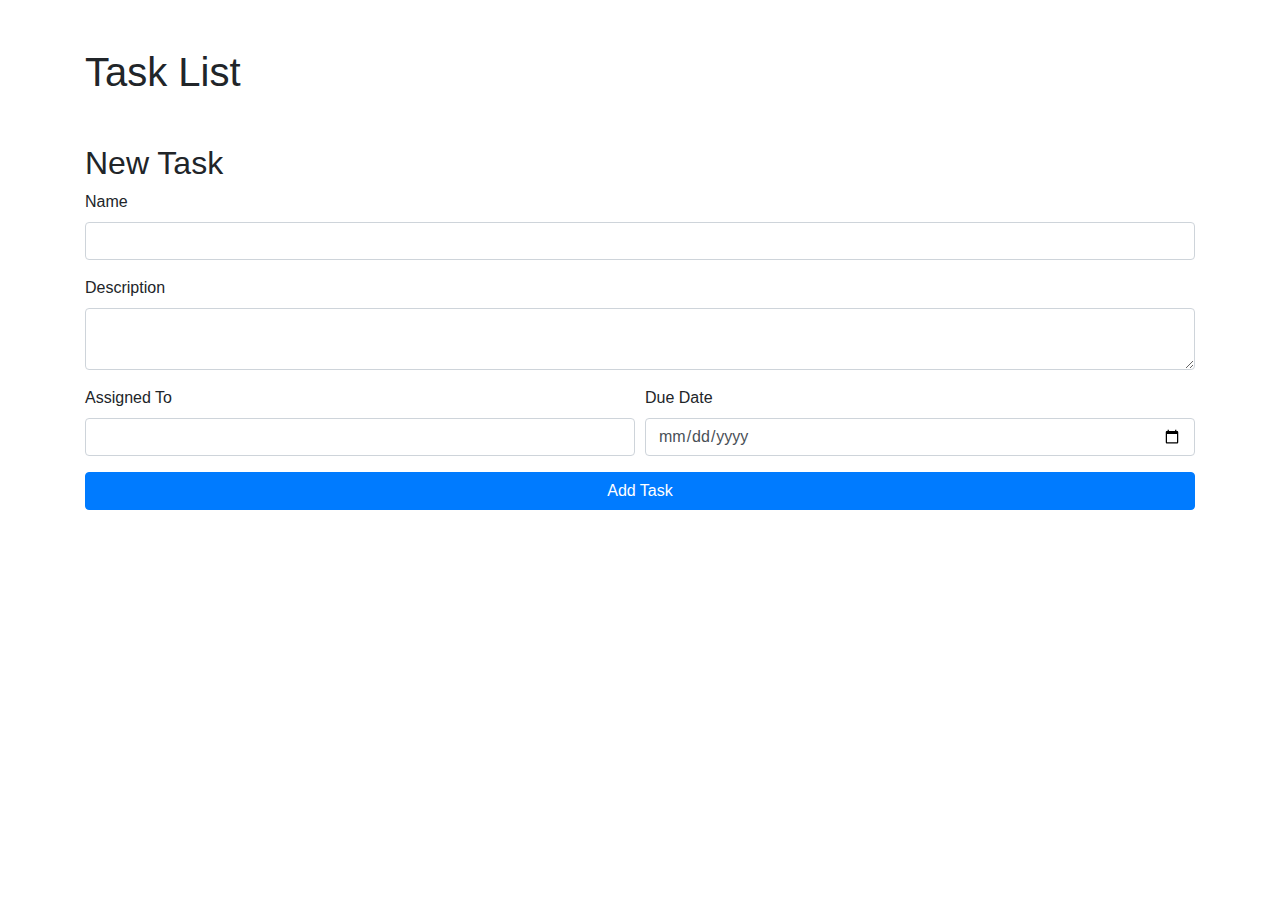
<file: addtask6/index.html>
<!DOCTYPE html>
<html lang="en">

<head>
    <!-- Required meta tags -->
    <meta charset="utf-8">
    <meta name="viewport" content="width=device-width, initial-scale=1, shrink-to-fit=no">

    <!-- Bootstrap CSS -->
    <link rel="stylesheet" href="https://stackpath.bootstrapcdn.com/bootstrap/4.5.2/css/bootstrap.min.css"
        integrity="sha384-JcKb8q3iqJ61gNV9KGb8thSsNjpSL0n8PARn9HuZOnIxN0hoP+VmmDGMN5t9UJ0Z" crossorigin="anonymous">

    <title>Task List</title>
</head>

<body>
    <div class="container">
        <h1 class="my-5">Task List</h1>
        <div class="row">
            <div class="col">
                <h2>New Task</h2>
                <form id="newTaskForm">
                    <div class="form-group">
                        <label for="newTaskNameInput">Name</label>
                        <input type="text" class="form-control" id="newTaskNameInput">
                        <div class="valid-feedback">Looks good!</div>
                    <div class="invalid-feedback">First Name needs to be 8 characters long or more</div>
                    </div>
                    <div class="form-group">
                        <label for="newTaskDescription">Description</label>
                        <textarea type="text" class="form-control" id="newTaskDescription"></textarea>
                        <div class="valid-feedback">Looks good!</div>
                    <div class="invalid-feedback">Description needs to be 15 characters long or more</div>
                    </div>
                    <div class="form-row">
                        <div class="form-group col">
                            <label for="newTaskAssignedTo">Assigned To</label>
                            <input type="text" class="form-control" id="newTaskAssignedTo">
                            <div class="valid-feedback">Looks good!</div>
                    <div class="invalid-feedback">Name needs to be 8 characters long or more</div>
                        </div>
                        <div class="form-group col">
                            <label for="newTaskDueDate">Due Date</label>
                            <input type="date" class="form-control" id="newTaskDueDate">
                        </div>
                    </div>
                    <button type="submit" class="btn btn-primary btn-block">Add Task</button>
                </form>
            </div>
        </div>
    </div>

    <script src="https://code.jquery.com/jquery-3.5.1.slim.min.js"
    integrity="sha384-DfXdz2htPH0lsSSs5nCTpuj/zy4C+OGpamoFVy38MVBnE+IbbVYUew+OrCXaRkfj"
    crossorigin="anonymous"></script>
<script src="https://cdn.jsdelivr.net/npm/popper.js@1.16.1/dist/umd/popper.min.js"
    integrity="sha384-9/reFTGAW83EW2RDu2S0VKaIzap3H66lZH81PoYlFhbGU+6BZp6G7niu735Sk7lN"
    crossorigin="anonymous"></script>
<script src="https://stackpath.bootstrapcdn.com/bootstrap/4.5.2/js/bootstrap.min.js"
    integrity="sha384-B4gt1jrGC7Jh4AgTPSdUtOBvfO8shuf57BaghqFfPlYxofvL8/KUEfYiJOMMV+rV"
    crossorigin="anonymous"></script>


    <script src="js/taskmanager.js"></script>
    <script src="js/index.js"></script>
</body>

</html>
</file>
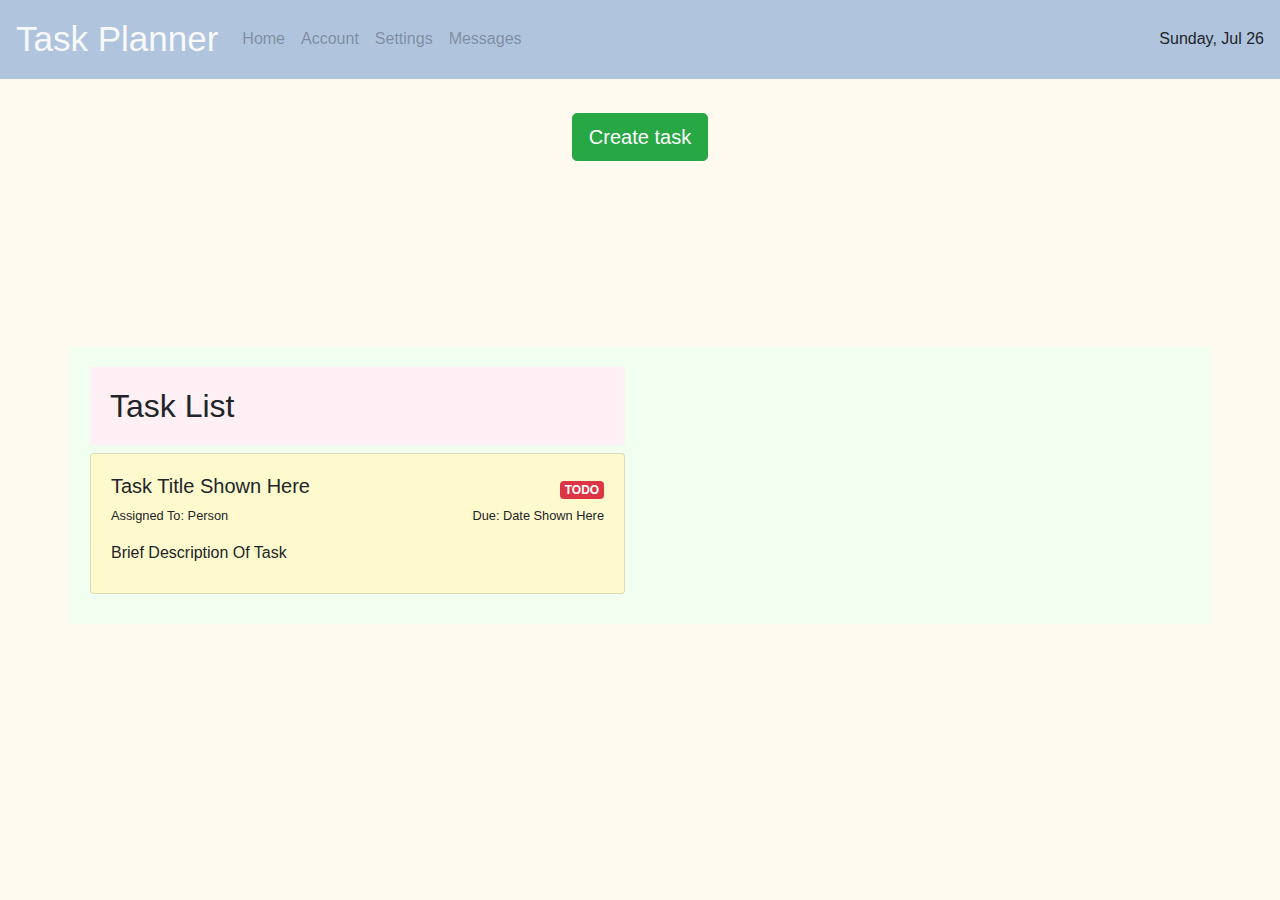
<file: taskplanner/index.html>
<!doctype html>
<html lang="en">
  <head>
    <!-- Required meta tags -->
    <meta charset="utf-8">
    <meta name="viewport" content="width=device-width, initial-scale=1, shrink-to-fit=no">

    <!-- Bootstrap CSS -->
    <link rel="stylesheet" href="https://stackpath.bootstrapcdn.com/bootstrap/4.5.2/css/bootstrap.min.css"
        integrity="sha384-JcKb8q3iqJ61gNV9KGb8thSsNjpSL0n8PARn9HuZOnIxN0hoP+VmmDGMN5t9UJ0Z" crossorigin="anonymous">
        
    <title>Task Planner Web App :: Bootstrap</title>
  </head>
  
  <style>
      body {
        background-color:floralwhite;
      }
      nav {
        background-color: lightsteelblue;
        /* flex: 0 0 40px;
        color: white; */
        padding: 20px;
      }
        
    li {
	padding: 10px 20px;
	text-transform: capitalize;
	border-radius: 5px;
	margin-bottom: 10px;
    }
    .center {
  display: flex;
  justify-content: center;
  align-items: center;
  height: 200px;
  width: 100%;
  display: block;
  padding: 14px 28px;
  font-size: 16px;
  cursor: pointer;
  text-align: center;
 
}
    </style>
  
<body>
  
        <nav class="navbar navbar-expand-lg navbar-light">
            <span class="navbar-brand mb-0 text-light" style="font-size: 35px;">Task Planner</span>
            
            <button class="navbar-toggler justify-content-end" type="button" data-toggle="collapse" data-target="#navbarNavAltMarkup" aria-controls="navbarNavAltMarkup" aria-expanded="false" aria-label="Toggle navigation">
            <span class="navbar-toggler-icon"></span>
            </button>
       
        <div class="collapse navbar-collapse" id="navbarNavAltMarkup">
            <div class="navbar-nav justify-content-end">
                <a class="nav-item nav-link disabled" href="#">Home <span class="sr-only">(current)</span></a>
                <a class="nav-item nav-link disabled" href="#">Account</a>
                <a class="nav-item nav-link disabled" href="#">Settings</a>
                <a class="nav-item nav-link disabled" href="#">Messages</a>
            </div>
        </div>
        <div id="date"></div>

        </nav>
   
    
    <div class="container " style="margin-top:20px;">
        <div class= "center">
         <!-- Button trigger modal -->
         <button type="button" class="btn btn-success btn-lg"   data-toggle="modal" data-target="#modalCenter">
            <i class="fas fa-lg"></i>Create task
          </button>  
        </div>
</div>
          <div class="modal fade" id="modalCenter" tabindex="-1" role="dialog" aria-labelledby="modalCenterTitle" aria-hidden="true">
            <div class="modal-dialog modal-dialog-centered" role="document">
              <div class="modal-content">
                <div class="modal-header">
                  <h5 class="modal-title" id="exampleModalLongTitle">Create new task</h5>
                  <button type="button" class="close" data-dismiss="modal" aria-label="Close">
                    <span aria-hidden="true">&times;</span>
                  </button>
                </div>
                <div class="modal-body">

        <form id="newTaskForm" action="/action_page.php" class="needs-validation">
           
            <div class="form-group " novalidation>
                <label for="newTaskNameInput" class="col-sm-3 col-form-label">Name</label>
                <div class="col-sm-9">
                    <textarea id="newTaskNameInput" type="text" placeholder="Add task name" class="form-control" minlength="8" required autofocus></textarea>
                    <div class="valid-feedback">Looks good!</div>
                    <div class="invalid-feedback">Task Name needs to be 8 characters long or more</div>
                </div>
            </div>
            
            <div class="form-group " novalidation>
                <label for="newTaskDescription" class="col-sm-3 col-form-label">Description</label>
                <div class="col-sm-9">
                    <textarea id="newTaskDescription" placeholder="Add task description" class="form-control" rows="5" minlength="15" required></textarea>
                    <div class="valid-feedback">Looks good!</div>
                    <div class="invalid-feedback">Description needs to be 15 characters long or more</div>
                </div>
            </div>

            <div class="form-group ">
                <label for="newTaskAssignedTo" class="col-sm-3 col-form-label">Assigned To</label>
                <div class="col-sm-9">
                    <input id="newTaskAssignedTo" type="text" class="form-control" minlength="8" required>
                    <div class="valid-feedback">Looks good!</div>
                    <div class="invalid-feedback">Name of assignee needs to be 8 characters long or more</div>
                </div>
            </div>

            <div class="md-form md-outline input-with-post-icon"novalidation>
                <label for="newTaskDueDate" class="col-sm-3 col-form-label">Due Date</label>
                <div class="col-sm-9">
                    <input placeholder="Select date" id="newTaskDueDate" type="date" class="form-control" placeholder="dd/mm/yyyy">
                </div>
                <div class="valid-feedback">Looks good!</div>
                <div class="invalid-feedback">Please pick current date or future date</div>
                </div>
<!--Task status-->
                <div class="form-inline m-2">
                    <label for="addTaskStatus">Status: </label>
                      <select
                        id="addStatus"
                        class="form-control"
                        required
                       >
                        <option class="select">To Do</option>
                        <option>In Progress</option>
                        <option>For Review</option>
                        <option>Done</option>
                      </select>
                <div
                class="dropdown-menu"
                aria-labelledby="addTaskStatus"
              >
                <a class="dropdown-item" href="#">To Do</a>
                <a class="dropdown-item" href="#">In Progress</a>
                <a class="dropdown-item" href="#">For Review</a>
                <a class="dropdown-item" href="#">Done</a>
              </div>
          </div>
  
  

          
        </form>
    </div>
    <div class="modal-footer">
        <button type="button" class="btn btn-secondary" data-dismiss="modal">Cancel</button>
        <button id="form-button" type="button" data-dismiss="modal" class="btn btn-primary">Submit</button>
      </div>
    </div>
  </div>
</div>



    <section class="mt-5" /*style="background-color:honeydew"*/>
    <div class="container" style="padding:20px; background-color:honeydew">
        <div class="row">
            <div class="col-md-6">
                <h2 style="background-color:lavenderblush; padding: 20px;">Task List</h2>
                <ul class="list-group" id="tasksList">
                    <li class="list-group-item" style="background-color:lemonchiffon;">
                        <div class="d-flex w-100 mt-2 justify-content-between align-items-center">
                            <h5>Task title shown here</h5>
                            <span class="badge badge-danger">TODO</span>
                        </div>
                        <div class="d-flex w-100 mb-3 justify-content-between">
                            <small>Assigned To: Person</small>
                            <small>Due: date shown here</small>
                        </div>
                        <p>Brief description of task</p>
                    </li>
                </ul>
            </div>
            <div class="col"></div>
        </div>
    </div>



    <!-- Optional JavaScript -->
    <!-- jQuery first, then Popper.js, then Bootstrap JS -->
    <script src="https://code.jquery.com/jquery-3.5.1.slim.min.js"
        integrity="sha384-DfXdz2htPH0lsSSs5nCTpuj/zy4C+OGpamoFVy38MVBnE+IbbVYUew+OrCXaRkfj"
        crossorigin="anonymous"></script>
    <script src="https://cdn.jsdelivr.net/npm/popper.js@1.16.1/dist/umd/popper.min.js"
        integrity="sha384-9/reFTGAW83EW2RDu2S0VKaIzap3H66lZH81PoYlFhbGU+6BZp6G7niu735Sk7lN"
        crossorigin="anonymous"></script>
    <script src="https://stackpath.bootstrapcdn.com/bootstrap/4.5.2/js/bootstrap.min.js"
        integrity="sha384-B4gt1jrGC7Jh4AgTPSdUtOBvfO8shuf57BaghqFfPlYxofvL8/KUEfYiJOMMV+rV"
        crossorigin="anonymous"></script>

    <script src="js/taskManager.js"></script>
    <script src="js/index.js"></script>

</body>

</html>
</file>
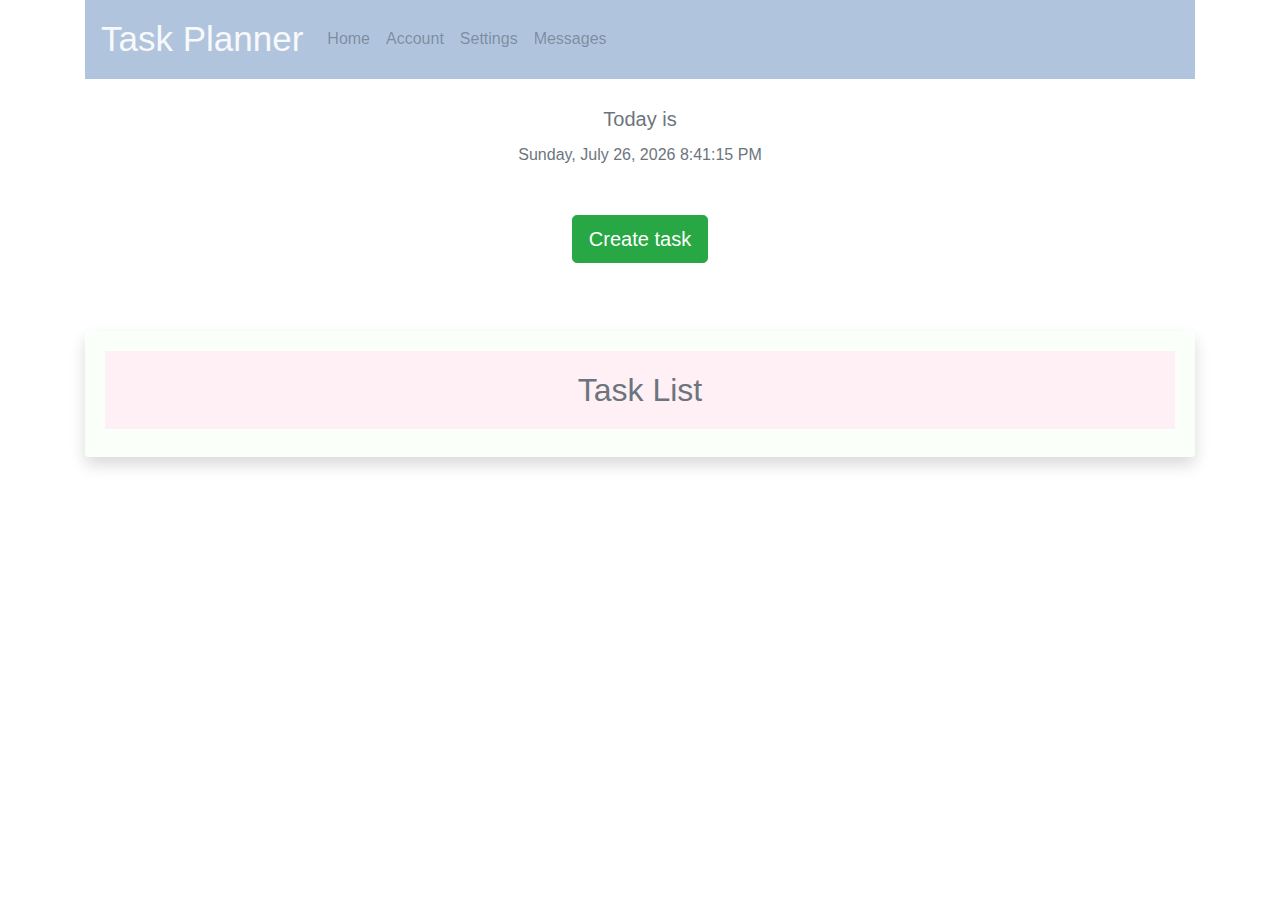
<file: tp-task11/index.html>
<!doctype html>
<html lang="en">
<head>
    <!-- Required meta tags -->
    <meta charset="utf-8">
    <meta name="viewport" content="width=device-width, initial-scale=1, shrink-to-fit=no">

    <!-- Font Awesome Icon CSS -->
    <link rel="stylesheet" href="https://cdnjs.cloudflare.com/ajax/libs/font-awesome/4.7.0/css/font-awesome.min.css">

    <!-- Bootstrap CSS -->
    <link rel="stylesheet" href="https://stackpath.bootstrapcdn.com/bootstrap/4.5.2/css/bootstrap.min.css"
        integrity="sha384-JcKb8q3iqJ61gNV9KGb8thSsNjpSL0n8PARn9HuZOnIxN0hoP+VmmDGMN5t9UJ0Z" crossorigin="anonymous">
    <link rel="stylesheet" href="index.css">

        
    <title>Task Planner Web App :: Bootstrap</title>
  
</head>

<div class="container">
    <nav class="navbar navbar-expand-lg sticky-top navbar-light">
        <span class="navbar-brand mb-0 text-light" style="font-size: 35px;">Task Planner</span>
        
        <button class="navbar-toggler justify-content-end" type="button" data-toggle="collapse" data-target="#navbarNavAltMarkup" aria-controls="navbarNavAltMarkup" aria-expanded="false" aria-label="Toggle navigation">
        <span class="navbar-toggler-icon"></span>
        </button>
   
        <div class="collapse navbar-collapse" id="navbarNavAltMarkup">
            <div class="navbar-nav justify-content-end">
                <a class="nav-item nav-link disabled" href="#">Home <span class="sr-only">(current)</span></a>
                <a class="nav-item nav-link disabled" href="#">Account</a>
                <a class="nav-item nav-link disabled" href="#">Settings</a>
                <a class="nav-item nav-link disabled" href="#">Messages</a>
            </div>
        </div>
        <div id="date" class="invisible"></div>

    </nav>
    
        
        <div class="card-body">
            <h5 class="card-title font-weight-light d-flex justify-content-center mt-2 text-secondary">Today is</h5>
            <div id="clockbox" class="font-weight-light d-flex justify-content-center mt-1 text-secondary" type="text/javascript">  
            </div>
            <div class= "d-flex justify-content-center mt-5">
            <button type="button" class="btn btn-success btn-lg" data-toggle="modal" data-target="#modalCenter"><i class="fas fa-lg"></i>Create task</button>
            </div>
        </div>
       


        <!-- <div class="card border-0 shadow mt-5 p-5" style="background-color: rgba(245, 245, 245, 0.3)">
            <h5 class="font-weight-light d-flex justify-content-center mt-2 text-secondary">Today is</h5>
            <div id="clockbox" class="font-weight-light d-flex justify-content-center mt-1 text-secondary" type="text/javascript">  
            </div>
        <div class="card-body mt-5 center">
            
    <!-- <div class="container " style="margin-top:20px;">
        <div class= "center"> -->
         <!-- Button trigger modal -->
         <!-- <button type="button" class="btn btn-success btn-lg"   data-toggle="modal" data-target="#modalCenter">
            <i class="fas fa-lg"></i>Create task
          </button>  
        </div> -->
        <!-- </div> -->
    


    <div class="modal fade" id="modalCenter" tabindex="-1" role="dialog" aria-labelledby="modalCenterTitle" aria-hidden="true">
        <div class="modal-dialog modal-dialog-centered" role="document">
            <div class="modal-content">
                <div class="modal-header">
                    <h5 class="modal-title" id="exampleModalLongTitle">Create new task</h5>
                    <button type="button" class="close" data-dismiss="modal" aria-label="Close">
                    <span aria-hidden="true">&times;</span>
                    </button>
                </div>
                
                <div class="modal-body">

                    <form id="newTaskForm" action="/action_page.php" class="needs-validation">
                    
                        <div class="form-group " novalidation>
                            <label for="newTaskNameInput" class="col-sm-3 col-form-label">Name</label>
                            <div class="col-sm-9">
                                <textarea id="newTaskNameInput" type="text" placeholder="Add task name" class="form-control" minlength="8" required autofocus></textarea>
                                <div class="valid-feedback">Looks good!</div>
                                <div class="invalid-feedback">Task Name needs to be 8 characters long or more</div>
                            </div>
                        </div>
                        
                        <div class="form-group " novalidation>
                            <label for="newTaskDescription" class="col-sm-3 col-form-label">Description</label>
                            <div class="col-sm-9">
                                <textarea id="newTaskDescription" placeholder="Add task description" class="form-control" rows="5" minlength="15" required></textarea>
                                <div class="valid-feedback">Looks good!</div>
                                <div class="invalid-feedback">Description needs to be 15 characters long or more</div>
                            </div>
                        </div>

                        <div class="form-group ">
                            <label for="newTaskAssignedTo" class="col-sm-3 col-form-label">Assigned To</label>
                            <div class="col-sm-9">
                                <input id="newTaskAssignedTo" type="text" class="form-control" minlength="8" required>
                                <div class="valid-feedback">Looks good!</div>
                                <div class="invalid-feedback">Name of assignee needs to be 8 characters long or more</div>
                            </div>
                        </div>

                        <div class="md-form md-outline input-with-post-icon"novalidation>
                            <label for="newTaskDueDate" class="col-sm-3 col-form-label">Due Date</label>
                            <div class="col-sm-9">
                                <input placeholder="Select date" id="newTaskDueDate" type="date" class="form-control" placeholder="dd/mm/yyyy">
                            </div>
                            <div class="valid-feedback">Looks good!</div>
                            <div class="invalid-feedback">Please pick current date or future date</div>
                        </div>
                        
                        <!--Task status-->
                        <div class="form-inline m-2">
                            <label for="addTaskStatus">Status: </label>
                            <select id="addStatus" class="form-control" required>
                                <option class="select">To Do</option>
                                <option>In Progress</option>
                                <option>For Review</option>
                                <option>Done</option>
                            </select>
                            <div class="dropdown-menu" aria-labelledby="addTaskStatus">
                                <a class="dropdown-item" href="#">To Do</a>
                                <a class="dropdown-item" href="#">In Progress</a>
                                <a class="dropdown-item" href="#">For Review</a>
                                <a class="dropdown-item" href="#">Done</a>
                            </div>
                        </div>
        
                    </form>
                </div>
                <div class="modal-footer">
                    <button type="button" class="btn btn-secondary" data-dismiss="modal">Cancel</button>
                    <button id="form-button" type="button" data-dismiss="modal" class="btn btn-primary">Submit</button>
                </div>
            </div>
        </div>
    </div>

    
    <section class="mt-5">
    <div class="container card border-0 shadow my-5" style="padding:20px; background-color: rgba(240,255,240, 0.3)">
    <h2 class="text-center text-secondary" style="background-color:lavenderblush; padding: 20px;">Task List</h2>

        <div class="card-deck" id="tasksList">
            <div class="list-group-item card bg-light border-warning mb-3" style="max-width: 24rem;">
            <div class="card-body">
                <h5 class="badge badge-danger mb-2">TODO</h5>
                <h4 class="card-title">Task title shown here</h4>
                <p class="card-description">Brief description of task.</p>
                <p class="card-assign"><small class="text-muted">Assigned To: Person</small></p>
                <p class="card-due"><small class="text-muted">Due: date shown here</small></p>
            </div>
            </div>

        </div>
 
    </div>
    </section>    
    <!-- <section class="mt-5" /*style="background-color:honeydew"*/>
        <div class="container card border-0 shadow my-5" style="padding:20px; background-color: rgba(240,255,240, 0.3)">
            <div class="row w-60 d-flex justify-content-end">
                <div class="col-md-6">
                    <h2 style="background-color:lavenderblush; padding: 20px;">Task List</h2>
                    <ul class="list-group" id="tasksList">
                        <li class="list-group-item float-left" style="background-color:lemonchiffon;">
                            <div class="d-flex mt-2 justify-content-between align-items-center">
                                <h5>Task title shown here</h5>
                                <span class="badge badge-danger">TODO</span>
                            </div>
                            <div class="d-flex mb-3 justify-content-between">
                                <small>Assigned To: Person</small>
                                <small>Due: date shown here</small>
                            </div>
                            <p>Brief description of task</p>
                        </li>
                    </ul>
                </div>
                <div class="col"></div>
            </div>
        </div>
    </section> -->
</div>    

<body>

    <!-- Optional JavaScript -->
    <!-- jQuery first, then Popper.js, then Bootstrap JS -->
    <script src="https://code.jquery.com/jquery-3.5.1.slim.min.js"
        integrity="sha384-DfXdz2htPH0lsSSs5nCTpuj/zy4C+OGpamoFVy38MVBnE+IbbVYUew+OrCXaRkfj"
        crossorigin="anonymous"></script>
    <script src="https://cdn.jsdelivr.net/npm/popper.js@1.16.1/dist/umd/popper.min.js"
        integrity="sha384-9/reFTGAW83EW2RDu2S0VKaIzap3H66lZH81PoYlFhbGU+6BZp6G7niu735Sk7lN"
        crossorigin="anonymous"></script>
    <script src="https://stackpath.bootstrapcdn.com/bootstrap/4.5.2/js/bootstrap.min.js"
        integrity="sha384-B4gt1jrGC7Jh4AgTPSdUtOBvfO8shuf57BaghqFfPlYxofvL8/KUEfYiJOMMV+rV"
        crossorigin="anonymous"></script>

    <script src="js/taskManager.js"></script>
    <script src="js/index.js"></script>

</body>

</html>
</file>
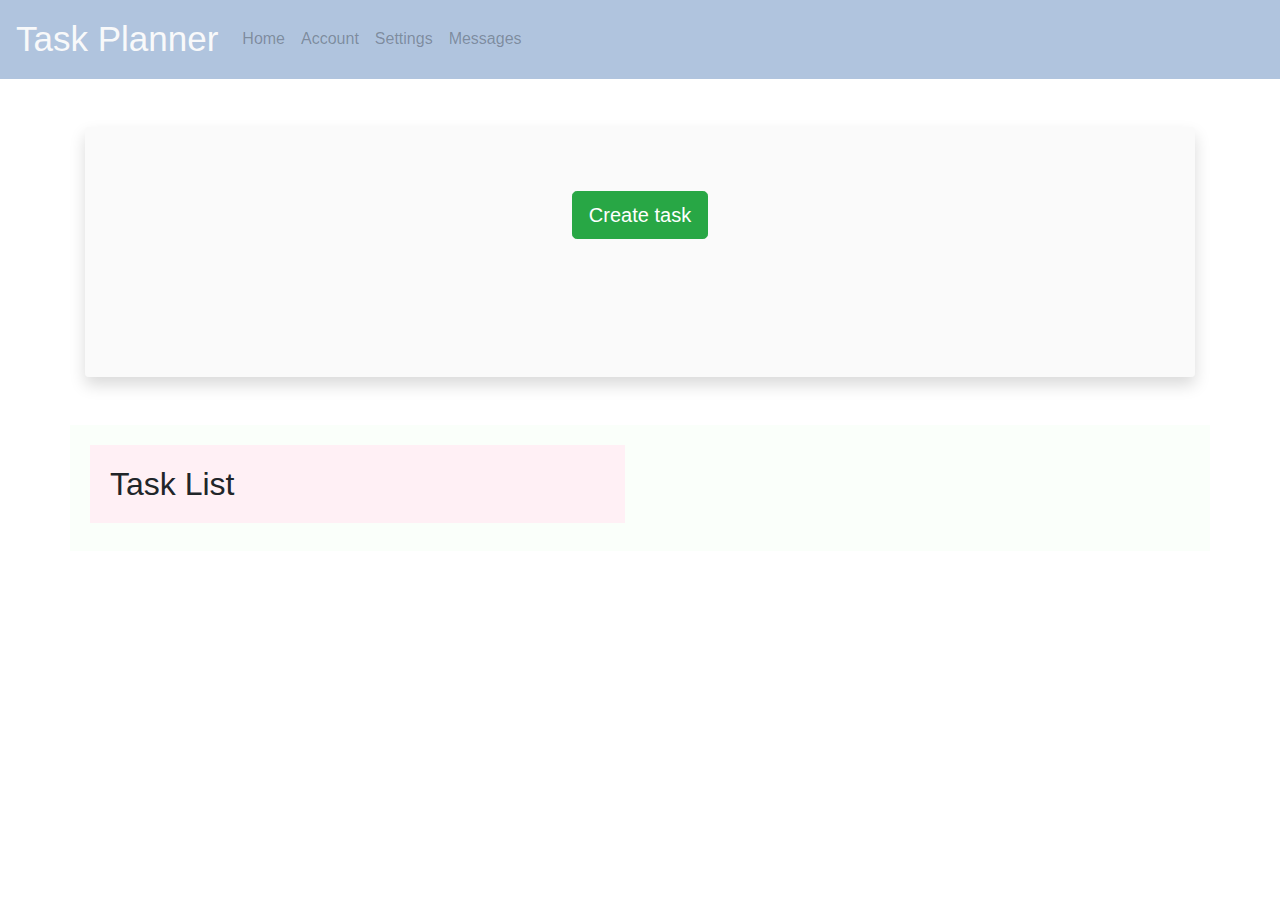
<file: tp-task11/_index.html>
<!doctype html>
<html lang="en">
  <head>
    <!-- Required meta tags -->
    <meta charset="utf-8">
    <meta name="viewport" content="width=device-width, initial-scale=1, shrink-to-fit=no">

    <!-- Bootstrap CSS -->
    <link rel="stylesheet" href="https://stackpath.bootstrapcdn.com/bootstrap/4.5.2/css/bootstrap.min.css"
        integrity="sha384-JcKb8q3iqJ61gNV9KGb8thSsNjpSL0n8PARn9HuZOnIxN0hoP+VmmDGMN5t9UJ0Z" crossorigin="anonymous">
        
    <title>Task Planner Web App :: Bootstrap</title>
  
    <style>
      body {
        /* background-color:floralwhite; */
        background: url('https://source.unsplash.com/x2Tmfd1-SgA') no-repeat center center fixed;
        -webkit-background-size: cover;
        -moz-background-size: cover;
        background-size: cover;
        -o-background-size: cover;
      }
      nav {
        background-color: lightsteelblue;
        /* flex: 0 0 40px;
        color: white; */
        padding: 20px;
      }
        
      li {
        padding: 10px 20px;
        text-transform: capitalize;
        border-radius: 5px;
        margin-bottom: 10px;
      }
      .center {
        display: flex;
        justify-content: center;
        align-items: center;
        height: 200px;
        width: 100%;
        display: block;
        padding: 14px 28px;
        font-size: 16px;
        cursor: pointer;
        text-align: center;
      }
    </style>
  
  
  
  </head>
  


  <nav class="navbar navbar-expand-lg navbar-light">
    <span class="navbar-brand mb-0 text-light" style="font-size: 35px;">Task Planner</span>
    
    <button class="navbar-toggler justify-content-end" type="button" data-toggle="collapse" data-target="#navbarNavAltMarkup" aria-controls="navbarNavAltMarkup" aria-expanded="false" aria-label="Toggle navigation">
    <span class="navbar-toggler-icon"></span>
    </button>

<div class="collapse navbar-collapse" id="navbarNavAltMarkup">
    <div class="navbar-nav justify-content-end">
        <a class="nav-item nav-link disabled" href="#">Home <span class="sr-only">(current)</span></a>
        <a class="nav-item nav-link disabled" href="#">Account</a>
        <a class="nav-item nav-link disabled" href="#">Settings</a>
        <a class="nav-item nav-link disabled" href="#">Messages</a>
    </div>
</div>
<!-- <div id="date"></div> -->

</nav>

<div class="container">

  <div class="card border-0 shadow my-5" style="background-color: rgba(245, 245, 245, 0.5)">


<div class="container " style="margin-top:50px;">
  
<div class= "center">
  
 <!-- Button trigger modal -->
 <button type="button" class="btn btn-success btn-lg"   data-toggle="modal" data-target="#modalCenter">
    <i class="fas fa-lg"></i>Create task
  </button>  
  
</div>
</div>
  <div class="modal fade" id="modalCenter" tabindex="-1" role="dialog" aria-labelledby="modalCenterTitle" aria-hidden="true">
    <div class="modal-dialog modal-dialog-centered" role="document">
      <div class="modal-content">
        <div class="modal-header">
          <h5 class="modal-title" id="exampleModalLongTitle">Create new task</h5>
          <button type="button" class="close" data-dismiss="modal" aria-label="Close">
            <span aria-hidden="true">&times;</span>
          </button>
        </div>
        <div class="modal-body">

<form id="newTaskForm" action="/action_page.php" class="needs-validation">
   
    <div class="form-group " novalidation>
        <label for="newTaskNameInput" class="col-sm-3 col-form-label">Name</label>
        <div class="col-sm-9">
            <textarea id="newTaskNameInput" type="text" placeholder="Add task name" class="form-control" minlength="8" required autofocus></textarea>
            <div class="valid-feedback">Looks good!</div>
            <div class="invalid-feedback">Task Name needs to be 8 characters long or more</div>
        </div>
    </div>
    
    <div class="form-group " novalidation>
        <label for="newTaskDescription" class="col-sm-3 col-form-label">Description</label>
        <div class="col-sm-9">
            <textarea id="newTaskDescription" placeholder="Add task description" class="form-control" rows="5" minlength="15" required></textarea>
            <div class="valid-feedback">Looks good!</div>
            <div class="invalid-feedback">Description needs to be 15 characters long or more</div>
        </div>
    </div>

    <div class="form-group ">
        <label for="newTaskAssignedTo" class="col-sm-3 col-form-label">Assigned To</label>
        <div class="col-sm-9">
            <input id="newTaskAssignedTo" type="text" class="form-control" minlength="8" required>
            <div class="valid-feedback">Looks good!</div>
            <div class="invalid-feedback">Name of assignee needs to be 8 characters long or more</div>
        </div>
    </div>

    <div class="md-form md-outline input-with-post-icon"novalidation>
        <label for="newTaskDueDate" class="col-sm-3 col-form-label">Due Date</label>
        <div class="col-sm-9">
            <input placeholder="Select date" id="newTaskDueDate" type="date" class="form-control" placeholder="dd/mm/yyyy">
        </div>
        <div class="valid-feedback">Looks good!</div>
        <div class="invalid-feedback">Please pick current date or future date</div>
        </div>
<!--Task status-->
        <div class="form-inline m-2">
            <label for="addTaskStatus">Status: </label>
              <select
                id="addStatus"
                class="form-control"
                required
               >
                <option class="select">To Do</option>
                <option>In Progress</option>
                <option>For Review</option>
                <option>Done</option>
              </select>
        <div
        class="dropdown-menu"
        aria-labelledby="addTaskStatus"
      >
        <a class="dropdown-item" href="#">To Do</a>
        <a class="dropdown-item" href="#">In Progress</a>
        <a class="dropdown-item" href="#">For Review</a>
        <a class="dropdown-item" href="#">Done</a>
      </div>
  </div>



  
</form>
</div>
<div class="modal-footer">
<button type="button" class="btn btn-secondary" data-dismiss="modal">Cancel</button>
<button id="form-button" type="button" data-dismiss="modal" class="btn btn-primary">Submit</button>
</div>
</div>
</div>
</div>
</div>
</div>



<section class="mt-5" /*style="background-color:honeydew"*/>
<div id="task-list-background"  class="container" style="padding:20px; background-color:rgba(240, 255, 240, 0.3)">
<div class="row">
    <div class="col-md-6">
        <h2 style="background-color:lavenderblush; padding: 20px;">Task List</h2>
        <ul class="list-group" id="tasksList">
            <li class="list-group-item" style="background-color:lemonchiffon;">
                <div class="d-flex w-100 mt-2 justify-content-between align-items-center">
                    <h5>Task title shown here</h5>
                    <span class="badge badge-danger">TODO</span>
                </div>
                <div class="d-flex w-100 mb-3 justify-content-between">
                    <small>Assigned To: Person</small>
                    <small>Due: date shown here</small>
                </div>
                <p>Brief description of task</p>
            </li>
        </ul>
    </div>
    <div class="col"></div>
</div>
</div>




<body>
  




    <!-- Optional JavaScript -->
    <!-- jQuery first, then Popper.js, then Bootstrap JS -->
    <script src="https://code.jquery.com/jquery-3.5.1.slim.min.js"
        integrity="sha384-DfXdz2htPH0lsSSs5nCTpuj/zy4C+OGpamoFVy38MVBnE+IbbVYUew+OrCXaRkfj"
        crossorigin="anonymous"></script>
    <script src="https://cdn.jsdelivr.net/npm/popper.js@1.16.1/dist/umd/popper.min.js"
        integrity="sha384-9/reFTGAW83EW2RDu2S0VKaIzap3H66lZH81PoYlFhbGU+6BZp6G7niu735Sk7lN"
        crossorigin="anonymous"></script>
    <script src="https://stackpath.bootstrapcdn.com/bootstrap/4.5.2/js/bootstrap.min.js"
        integrity="sha384-B4gt1jrGC7Jh4AgTPSdUtOBvfO8shuf57BaghqFfPlYxofvL8/KUEfYiJOMMV+rV"
        crossorigin="anonymous"></script>

    <script src="js/taskManager.js"></script>
    <script src="js/index.js"></script>

</body>

</html>
</file>
<file: tp-task11/index.css>
body {
        /* background-color:floralwhite; */
        background: url('https://source.unsplash.com/GQD3Av_9A88') no-repeat center center fixed;
        -webkit-background-size: cover;
        -moz-background-size: cover;
        background-size: cover;
        -o-background-size: cover;
         
        }

        nav {
        background-color: lightsteelblue;
        /* flex: 0 0 40px;
        color: white; */
        padding: 20px;
        
        }
            
        li {
        padding: 10px 20px;
        text-transform: capitalize;
        border-radius: 5px;
        margin-bottom: 10px;
        
        }

        .center {
        display: flex;
        justify-content: center;
        align-items: center;
        height: 200px;
        width: 100%;
        display: block;
        padding: 14px 28px;
        font-size: 16px;
        cursor: pointer;
        text-align: center;

        }
        .card_title {
                height: 6rem;
              }
</file>
